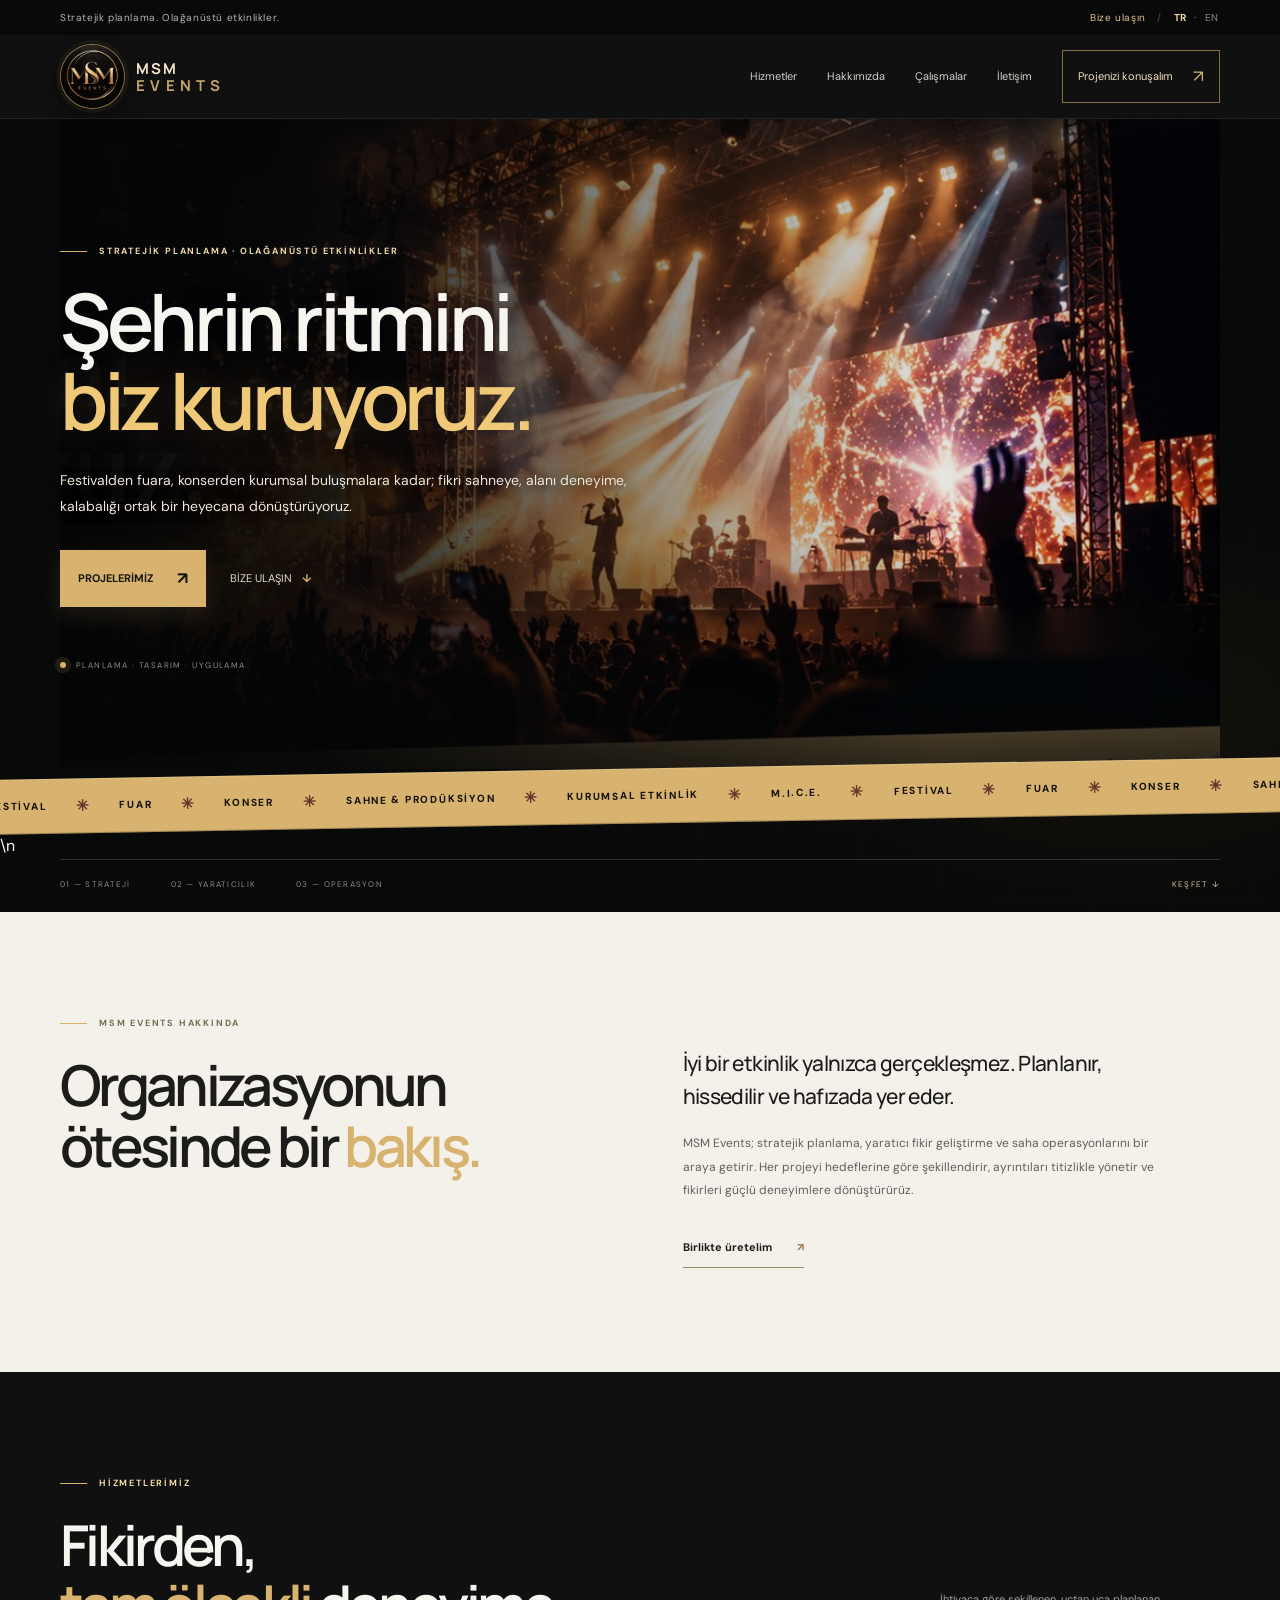
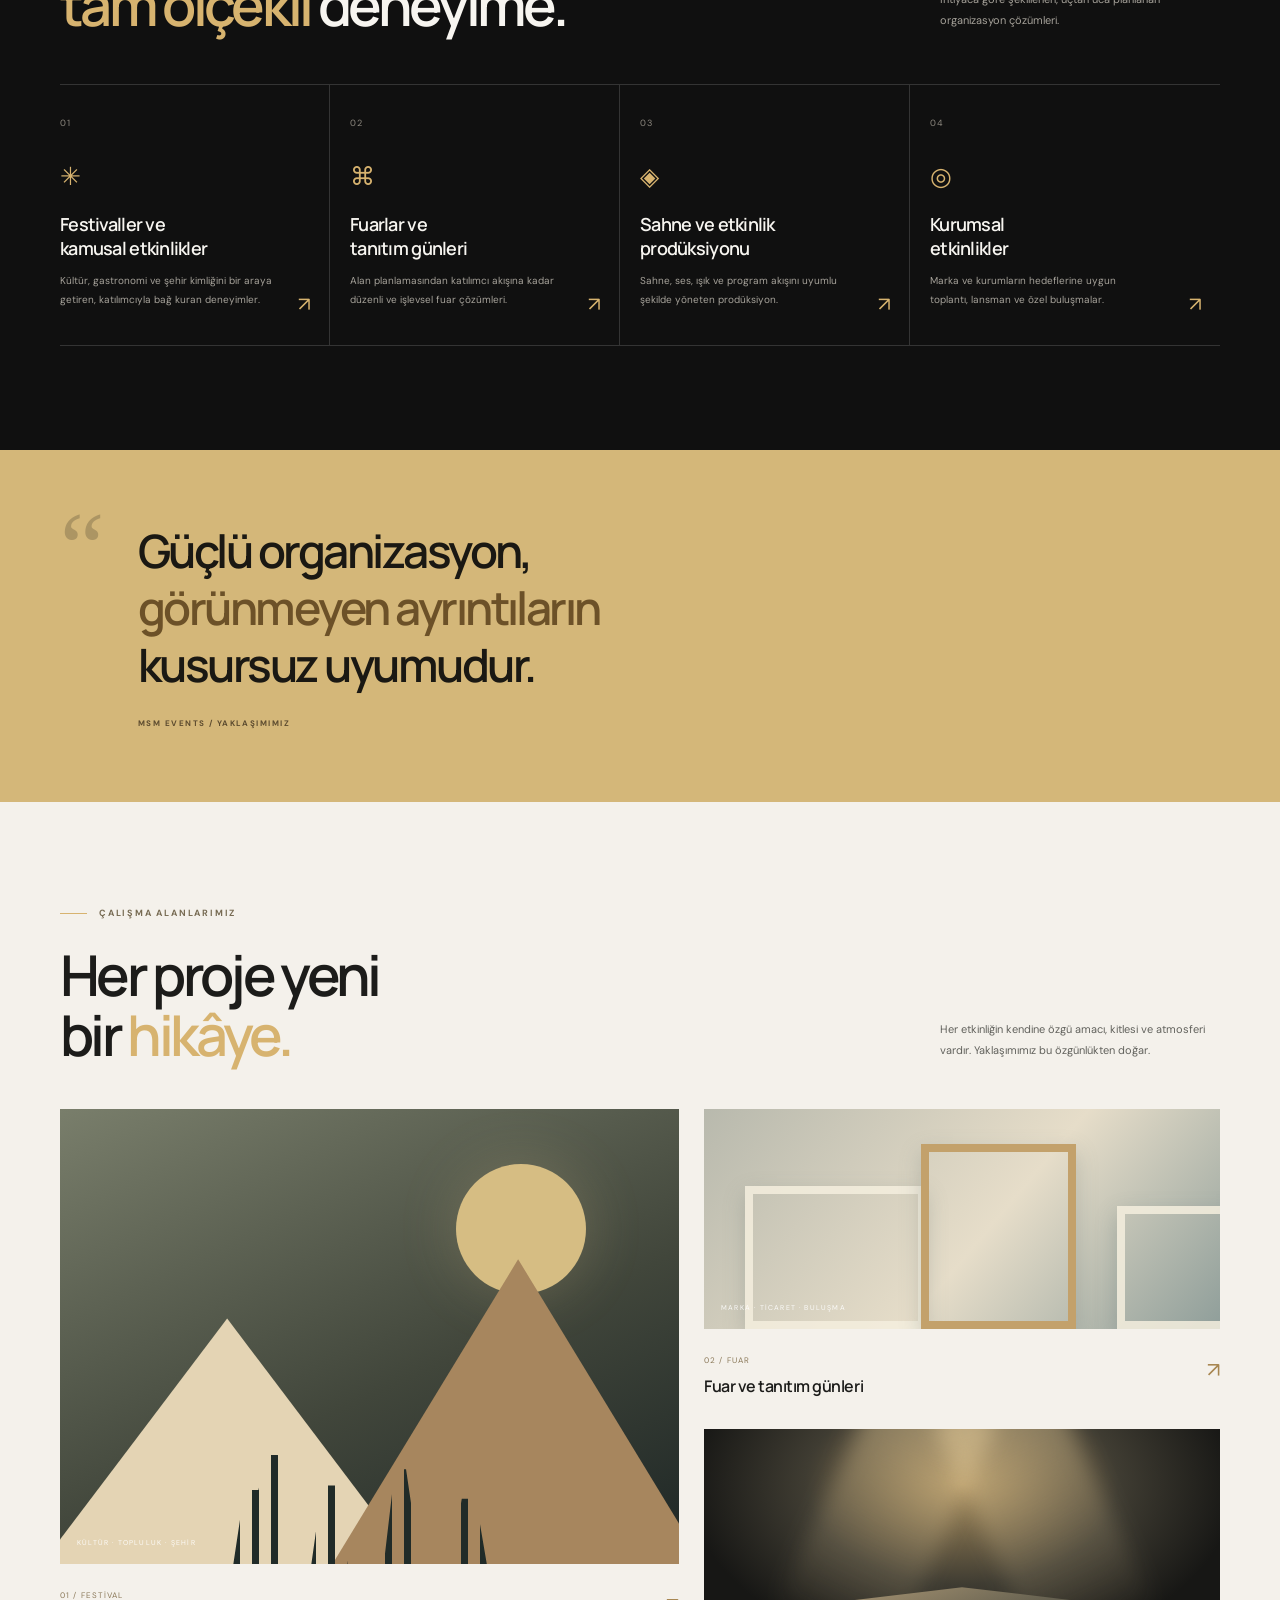
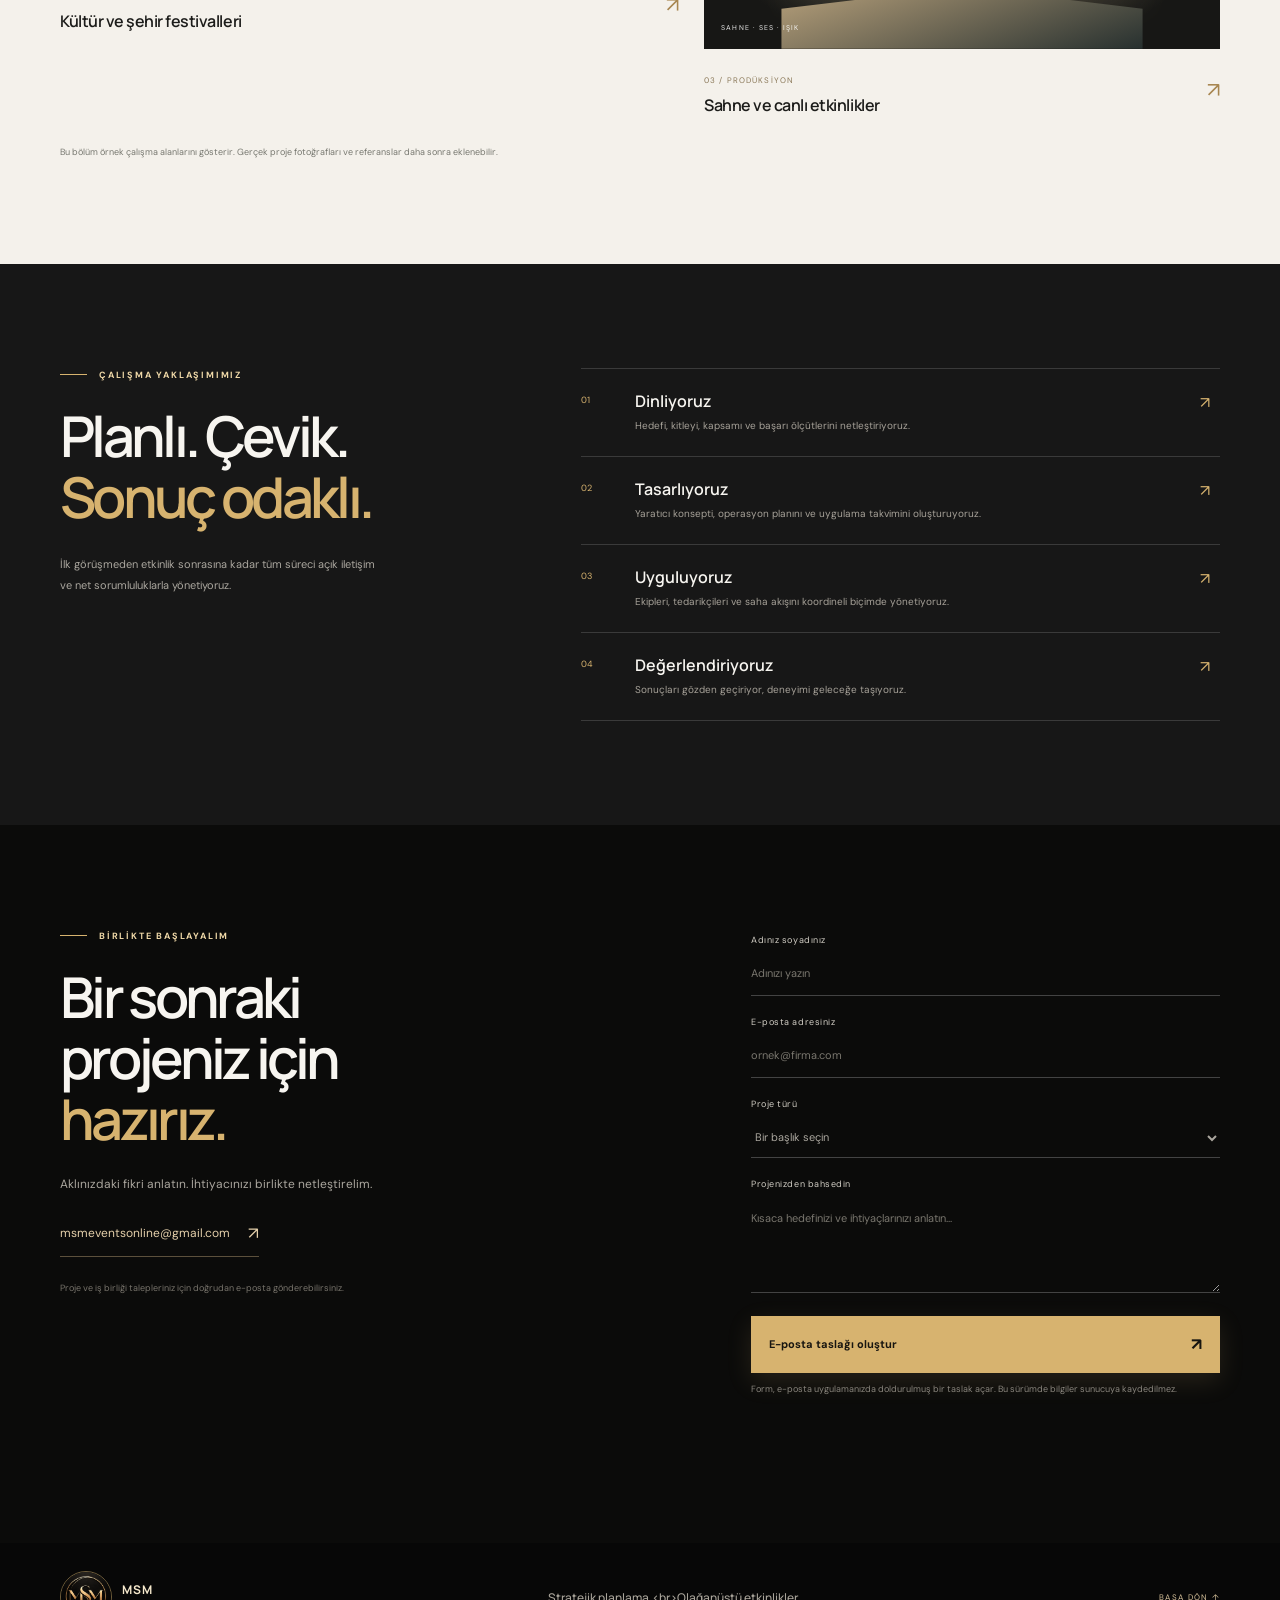
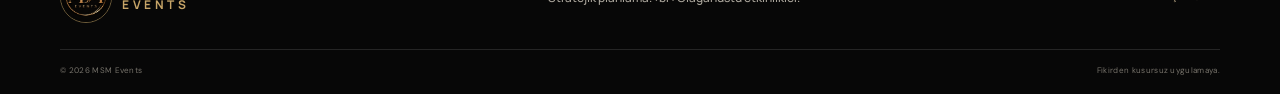
<file: index.html>
<!DOCTYPE html>
<html lang="tr">
<head>
  <meta charset="UTF-8">
  <meta name="viewport" content="width=device-width, initial-scale=1.0">
  <meta name="description" content="MSM Events - International event management, production, festivals, fairs and live experiences.">
  <meta name="theme-color" content="#101010">
  <title>MSM Events | Etkinlik Yönetimi & Prodüksiyon</title>
  <link rel="preconnect" href="https://fonts.googleapis.com">
  <link rel="preconnect" href="https://fonts.gstatic.com" crossorigin>
  <link href="https://fonts.googleapis.com/css2?family=DM+Sans:wght@400;500;600;700&family=Manrope:wght@400;500;600;700;800&display=swap" rel="stylesheet">
  <link rel="stylesheet" href="style.css">
  <script src="script.js" defer></script>
</head>
<body>
  <div class="announcement">
    <div class="container announcement-inner">
      <span data-i18n="topline">Stratejik planlama. Olağanüstü etkinlikler.</span>
      <div class="announcement-right"><a href="mailto:msmeventsonline@gmail.com" data-i18n="emailUs">Bize ulaşın</a><span class="top-separator">/</span>
        <div class="language-switch" role="group" aria-label="Language selector">
          <button type="button" class="lang-button active" data-lang="tr" aria-pressed="true">TR</button>
          <span>·</span>
          <button type="button" class="lang-button" data-lang="en" aria-pressed="false">EN</button>
        </div>
      </div>
    </div>
  </div>
  <header class="header">
    <div class="container nav-wrap">
      <a href="#home" class="brand" aria-label="MSM Events home"><span class="brand-seal"><img src="assets/msm-events-logo.png" alt="MSM Events"></span><span class="brand-wordmark">MSM <b>EVENTS</b></span></a>
      <button class="menu-toggle" type="button" aria-label="Menüyü aç" aria-expanded="false" aria-controls="main-nav"><span></span><span></span><span></span></button>
      <nav class="main-nav" id="main-nav" aria-label="Main navigation">
        <a href="#services" data-i18n="navServices">Hizmetler</a>
        <a href="#about" data-i18n="navAbout">Hakkımızda</a>
        <a href="#work" data-i18n="navWork">Çalışmalar</a>
        <a href="#contact" data-i18n="navContact">İletişim</a>
        <a class="nav-cta" href="#contact"><span data-i18n="navCta">Projenizi konuşalım</span><b>↗</b></a>
      </nav>
    </div>
  </header>

  <main>
    <section class="hero" id="home">
      <div class="hero-lines" aria-hidden="true"></div>
      <div class="container hero-layout">
        <div class="hero-copy">
          <p class="eyebrow"><span></span><span data-i18n="heroEyebrow">ETKİNLİK YÖNETİMİ · PRODÜKSİYON</span></p>
          <h1 data-i18n-html="heroTitle">Şehrin ritmini<br><em>biz kuruyoruz.</em></h1>
          <p class="hero-description" data-i18n="heroText">Festivalden fuara, konserden kurumsal buluşmalara kadar; fikri sahneye, alanı deneyime, kalabalığı ortak bir heyecana dönüştürüyoruz.</p>
          <div class="hero-actions">
            <a class="button button-gold" href="#work"><span data-i18n="heroButton">Çalışmalarımızı keşfedin</span><b>↗</b></a>
            <a class="simple-link" href="#services"><span data-i18n="heroSecondary">Hizmet alanlarımız</span><b>↓</b></a>
          </div>
          <div class="hero-footnote"><span class="status-dot"></span><span data-i18n="heroFootnote">PLANLAMA · TASARIM · UYGULAMA</span></div>
        </div>
        <div class="hero-visual" aria-label="Abstract event production artwork" role="img">
          <div class="visual-ring ring-a"></div><div class="visual-ring ring-b"></div>
          <div class="visual-disc"></div>
          <div class="visual-structure"><i class="beam beam-a"></i><i class="beam beam-b"></i><div class="structure-top"></div><div class="structure-front"></div></div>
          <div class="floating-label label-a"><small>01 / STRATEGY</small><strong data-i18n="visualOne">Vizyon</strong></div>
          <div class="floating-label label-b"><small>02 / DELIVERY</small><strong data-i18n="visualTwo">Etki yarat.</strong></div>
          <div class="visual-stamp">THOUGHTFULLY<br>PRODUCED <span>✳</span></div>
        </div>
      </div>
      <div class="event-ribbon" aria-label="Etkinlik hizmetleri"><div class="event-ribbon-track"><span>FESTİVAL</span><b>✳</b><span>FUAR</span><b>✳</b><span>KONSER</span><b>✳</b><span>SAHNE & PRODÜKSİYON</span><b>✳</b><span>KURUMSAL ETKİNLİK</span><b>✳</b><span>M.I.C.E.</span><b>✳</b><span>FESTİVAL</span><b>✳</b><span>FUAR</span><b>✳</b><span>KONSER</span><b>✳</b><span>SAHNE & PRODÜKSİYON</span></div></div>\n      <div class="container hero-bottom"><span data-i18n="heroPillar1">01 — STRATEJİ</span><span data-i18n="heroPillar2">02 — YARATICILIK</span><span data-i18n="heroPillar3">03 — OPERASYON</span><a href="#about"><span data-i18n="scroll">KEŞFET</span> ↓</a></div>
    </section>

    <section class="about section-light section-pad" id="about">
      <div class="container two-column">
        <div><p class="eyebrow eyebrow-dark"><span></span><span data-i18n="aboutEyebrow">MSM EVENTS HAKKINDA</span></p><h2 data-i18n-html="aboutTitle">Organizasyonun<br>ötesinde bir <em>bakış.</em></h2></div>
        <div class="about-copy"><p class="lead" data-i18n="aboutLead">İyi bir etkinlik yalnızca gerçekleşmez. Planlanır, hissedilir ve hafızada yer eder.</p><p data-i18n="aboutText">MSM Events; stratejik planlama, yaratıcı fikir geliştirme ve saha operasyonlarını bir araya getirir. Her projeyi hedeflerine göre şekillendirir, ayrıntıları titizlikle yönetir ve fikirleri güçlü deneyimlere dönüştürürüz.</p><a class="underlined-link" href="#contact"><span data-i18n="aboutLink">Birlikte üretelim</span><b>↗</b></a></div>
      </div>
    </section>

    <section class="services section-pad" id="services">
      <div class="container">
        <div class="section-heading"><div><p class="eyebrow"><span></span><span data-i18n="servicesEyebrow">HİZMETLERİMİZ</span></p><h2 data-i18n-html="servicesTitle">Fikirden,<br><em>tam ölçekli</em> deneyime.</h2></div><p class="section-aside" data-i18n="servicesIntro">İhtiyaca göre şekillenen, uçtan uca planlanan organizasyon çözümleri.</p></div>
        <div class="service-grid">
          <article class="service-card"><span class="service-index">01</span><div class="service-icon">✳</div><h3 data-i18n-html="service1Title">Festivaller ve<br>kamusal etkinlikler</h3><p data-i18n="service1Text">Kültür, gastronomi ve şehir kimliğini bir araya getiren, katılımcıyla bağ kuran deneyimler.</p><a href="#contact" data-i18n-aria="serviceMore" aria-label="Detaylı bilgi">↗</a></article>
          <article class="service-card"><span class="service-index">02</span><div class="service-icon">⌘</div><h3 data-i18n-html="service2Title">Fuarlar ve<br>tanıtım günleri</h3><p data-i18n="service2Text">Alan planlamasından katılımcı akışına kadar düzenli ve işlevsel fuar çözümleri.</p><a href="#contact" data-i18n-aria="serviceMore" aria-label="Detaylı bilgi">↗</a></article>
          <article class="service-card"><span class="service-index">03</span><div class="service-icon">◈</div><h3 data-i18n-html="service3Title">Sahne ve etkinlik<br>prodüksiyonu</h3><p data-i18n="service3Text">Sahne, ses, ışık ve program akışını uyumlu şekilde yöneten prodüksiyon.</p><a href="#contact" data-i18n-aria="serviceMore" aria-label="Detaylı bilgi">↗</a></article>
          <article class="service-card"><span class="service-index">04</span><div class="service-icon">◎</div><h3 data-i18n-html="service4Title">Kurumsal<br>etkinlikler</h3><p data-i18n="service4Text">Marka ve kurumların hedeflerine uygun toplantı, lansman ve özel buluşmalar.</p><a href="#contact" data-i18n-aria="serviceMore" aria-label="Detaylı bilgi">↗</a></article>
        </div>
      </div>
    </section>

    <section class="manifesto"><div class="container manifesto-inner"><span class="quote-mark">“</span><p data-i18n-html="manifestoText">Güçlü organizasyon,<br><em>görünmeyen ayrıntıların</em><br>kusursuz uyumudur.</p><span class="manifesto-caption" data-i18n="manifestoCaption">MSM EVENTS / YAKLAŞIMIMIZ</span></div></section>

    <section class="work section-light section-pad" id="work">
      <div class="container">
        <div class="section-heading"><div><p class="eyebrow eyebrow-dark"><span></span><span data-i18n="workEyebrow">ÇALIŞMA ALANLARIMIZ</span></p><h2 data-i18n-html="workTitle">Her proje yeni<br>bir <em>hikâye.</em></h2></div><p class="section-aside" data-i18n="workIntro">Her etkinliğin kendine özgü amacı, kitlesi ve atmosferi vardır. Yaklaşımımız bu özgünlükten doğar.</p></div>
        <div class="work-grid">
          <a class="work-card work-featured" href="#contact"><div class="work-image image-festival"><div class="sun"></div><div class="tent tent-one"></div><div class="tent tent-two"></div><div class="crowd"></div><span data-i18n="workTag1">KÜLTÜR · TOPLULUK · ŞEHİR</span></div><div class="work-caption"><div><small data-i18n="workType1">01 / FESTİVAL</small><h3 data-i18n="workTitle1">Kültür ve şehir festivalleri</h3></div><b>↗</b></div></a>
          <a class="work-card" href="#contact"><div class="work-image image-expo"><div class="expo expo-one"></div><div class="expo expo-two"></div><div class="expo expo-three"></div><span data-i18n="workTag2">MARKA · TİCARET · BULUŞMA</span></div><div class="work-caption"><div><small data-i18n="workType2">02 / FUAR</small><h3 data-i18n="workTitle2">Fuar ve tanıtım günleri</h3></div><b>↗</b></div></a>
          <a class="work-card" href="#contact"><div class="work-image image-stage"><div class="stage-beam stage-beam-one"></div><div class="stage-beam stage-beam-two"></div><div class="stage-platform"></div><span data-i18n="workTag3">SAHNE · SES · IŞIK</span></div><div class="work-caption"><div><small data-i18n="workType3">03 / PRODÜKSİYON</small><h3 data-i18n="workTitle3">Sahne ve canlı etkinlikler</h3></div><b>↗</b></div></a>
        </div>
        <p class="work-note" data-i18n="workNote">Bu bölüm örnek çalışma alanlarını gösterir. Gerçek proje fotoğrafları ve referanslar daha sonra eklenebilir.</p>
      </div>
    </section>

    <section class="approach section-pad"><div class="container approach-grid"><div><p class="eyebrow"><span></span><span data-i18n="approachEyebrow">ÇALIŞMA YAKLAŞIMIMIZ</span></p><h2 data-i18n-html="approachTitle">Planlı. Çevik.<br><em>Sonuç odaklı.</em></h2><p class="approach-intro" data-i18n="approachIntro">İlk görüşmeden etkinlik sonrasına kadar tüm süreci açık iletişim ve net sorumluluklarla yönetiyoruz.</p></div><div class="steps"><article><span>01</span><div><h3 data-i18n="step1Title">Dinliyoruz</h3><p data-i18n="step1Text">Hedefi, kitleyi, kapsamı ve başarı ölçütlerini netleştiriyoruz.</p></div><b>↗</b></article><article><span>02</span><div><h3 data-i18n="step2Title">Tasarlıyoruz</h3><p data-i18n="step2Text">Yaratıcı konsepti, operasyon planını ve uygulama takvimini oluşturuyoruz.</p></div><b>↗</b></article><article><span>03</span><div><h3 data-i18n="step3Title">Uyguluyoruz</h3><p data-i18n="step3Text">Ekipleri, tedarikçileri ve saha akışını koordineli biçimde yönetiyoruz.</p></div><b>↗</b></article><article><span>04</span><div><h3 data-i18n="step4Title">Değerlendiriyoruz</h3><p data-i18n="step4Text">Sonuçları gözden geçiriyor, deneyimi geleceğe taşıyoruz.</p></div><b>↗</b></article></div></div></section>

    <section class="contact section-pad" id="contact"><div class="container contact-grid"><div><p class="eyebrow"><span></span><span data-i18n="contactEyebrow">BİRLİKTE BAŞLAYALIM</span></p><h2 data-i18n-html="contactTitle">Bir sonraki<br>projeniz için<br><em>hazırız.</em></h2><p class="contact-intro" data-i18n="contactIntro">Aklınızdaki fikri anlatın. İhtiyacınızı birlikte netleştirelim.</p><a class="contact-email" href="mailto:msmeventsonline@gmail.com">msmeventsonline@gmail.com <b>↗</b></a><p class="contact-placeholder" data-i18n="contactPlaceholder">Yayın öncesinde bu e-posta adresini ve sosyal medya bağlantılarını doğrulamayı unutmayın.</p></div>
      <form class="contact-form" id="contact-form"><div class="field"><label for="name" data-i18n="formName">Adınız soyadınız</label><input id="name" name="name" autocomplete="name" required placeholder="Adınızı yazın" data-i18n-placeholder="formNamePlaceholder"></div><div class="field"><label for="email" data-i18n="formEmail">E-posta adresiniz</label><input id="email" name="email" type="email" autocomplete="email" required placeholder="ornek@firma.com" data-i18n-placeholder="formEmailPlaceholder"></div><div class="field"><label for="subject" data-i18n="formSubject">Proje türü</label><select id="subject" name="subject" required><option value="" selected disabled data-i18n="formChoose">Bir başlık seçin</option><option value="festival" data-i18n="optionFestival">Festival / Halk etkinliği</option><option value="fair" data-i18n="optionFair">Fuar / Tanıtım günleri</option><option value="production" data-i18n="optionProduction">Sahne / Prodüksiyon</option><option value="corporate" data-i18n="optionCorporate">Kurumsal etkinlik</option><option value="other" data-i18n="optionOther">Diğer</option></select></div><div class="field"><label for="message" data-i18n="formMessage">Projenizden bahsedin</label><textarea id="message" name="message" rows="4" required placeholder="Kısaca hedefinizi ve ihtiyaçlarınızı anlatın..." data-i18n-placeholder="formMessagePlaceholder"></textarea></div><button class="button button-gold submit-button" type="submit"><span data-i18n="formSubmit">E-posta taslağı oluştur</span><b>↗</b></button><p class="form-note" data-i18n="formNote">Form, e-posta uygulamanızda doldurulmuş bir taslak açar. Bu sürümde bilgiler sunucuya kaydedilmez.</p><p class="form-status" id="form-status" role="status" aria-live="polite"></p></form>
    </div></section>
  </main>
  <footer class="footer"><div class="container footer-main"><a class="footer-logo" href="#home" aria-label="MSM Events"><span class="footer-seal"><img src="assets/msm-events-logo.png" alt="MSM Events"></span><span>MSM <b>EVENTS</b></span></a><p data-i18n="footerClaim">Stratejik planlama.<br>Olağanüstü etkinlikler.</p><a class="back-top" href="#home"><span data-i18n="backTop">BAŞA DÖN</span> ↑</a></div><div class="container footer-bottom"><span>© <span id="year"></span> MSM Events</span><span data-i18n="footerLine">Fikirden kusursuz uygulamaya.</span></div></footer>
</body>
</html>
</file>
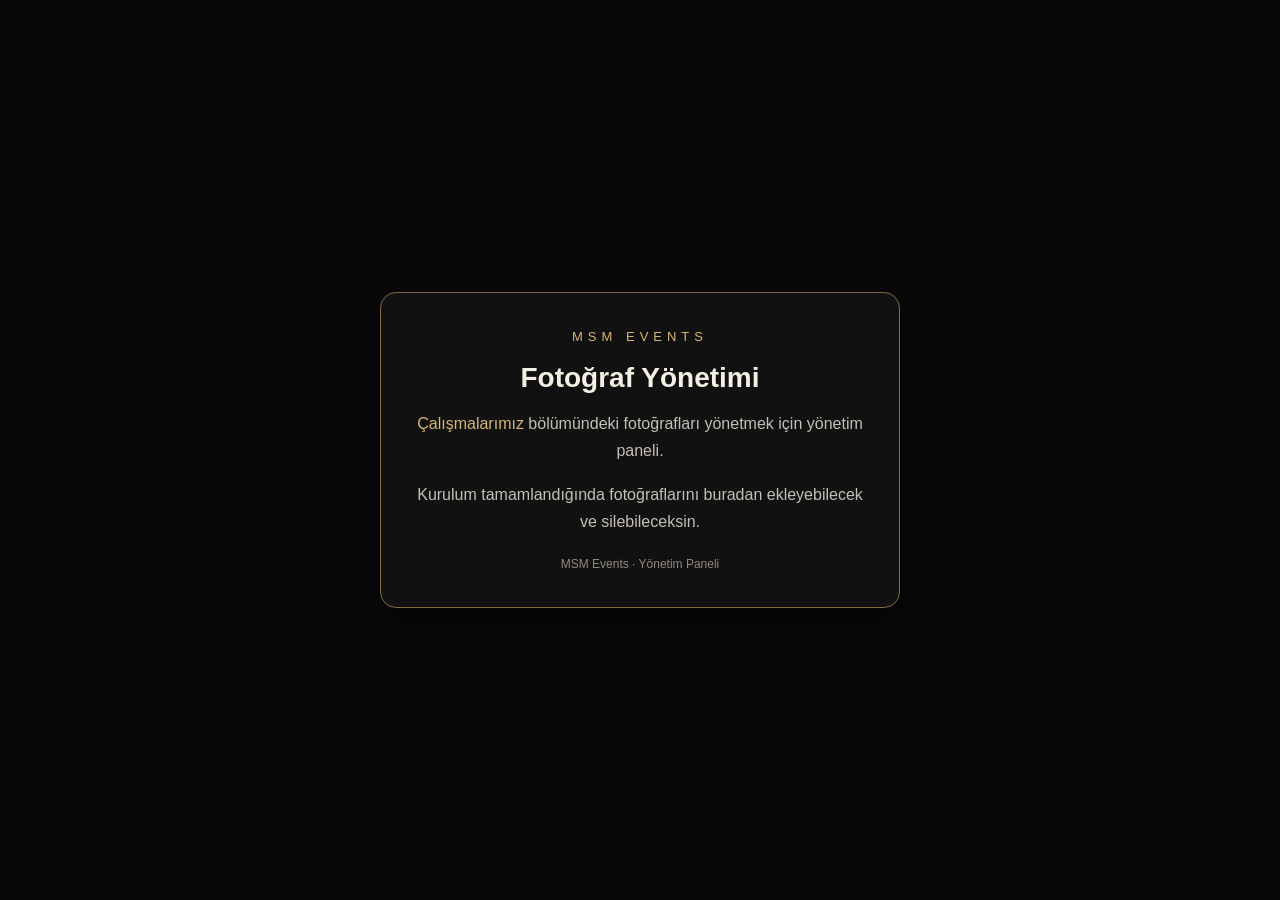
<file: admin/index.html>
<!doctype html>
<html lang="tr">
<head>
  <meta charset="utf-8">
  <meta name="viewport" content="width=device-width, initial-scale=1">
  <meta name="robots" content="noindex, nofollow">
  <title>MSM Events | Fotoğraf Yönetimi</title>
  <style>
    * { box-sizing: border-box; }
    body {
      margin: 0;
      min-height: 100vh;
      display: grid;
      place-items: center;
      padding: 24px;
      background: #080808;
      color: #f5f0e5;
      font-family: Arial, sans-serif;
    }
    .panel {
      width: 100%;
      max-width: 520px;
      padding: 36px;
      border: 1px solid #806b3c;
      border-radius: 16px;
      background: #111;
      text-align: center;
      box-shadow: 0 15px 50px #0008;
    }
    .brand {
      color: #d6b76b;
      font-size: 13px;
      letter-spacing: 5px;
      margin-bottom: 18px;
    }
    h1 { margin: 0 0 12px; font-size: 28px; }
    p { color: #c5c0b5; line-height: 1.7; }
    .gold { color: #d6b76b; }
    a {
      display: inline-block;
      margin-top: 18px;
      padding: 14px 22px;
      border-radius: 6px;
      background: #d6b76b;
      color: #111;
      text-decoration: none;
      font-weight: bold;
    }
    .note { margin-top: 22px; font-size: 12px; color: #918a7d; }
  </style>
</head>
<body>
  <main class="panel">
    <div class="brand">MSM EVENTS</div>
    <h1>Fotoğraf Yönetimi</h1>
    <p>
      <span class="gold">Çalışmalarımız</span> bölümündeki
      fotoğrafları yönetmek için yönetim paneli.
    </p>
    <p>Kurulum tamamlandığında fotoğraflarını buradan ekleyebilecek ve silebileceksin.</p>
    <div class="note">MSM Events · Yönetim Paneli</div>
  </main>
</body>
</html>
</file>
<file: style.css>
:root{--black:#101010;--black-2:#171717;--black-3:#202020;--gold:#d7b36f;--gold-light:#f0d9a8;--cream:#f4f1eb;--paper:#e9e4da;--ink:#1c1c1a;--muted:#a5a5a0;--line:rgba(255,255,255,.15);--font:"DM Sans",sans-serif;--display:"Manrope",sans-serif}
*{box-sizing:border-box}html{scroll-behavior:smooth;scroll-padding-top:92px}body{margin:0;background:var(--black);color:#f7f5f0;font-family:var(--font);line-height:1.6;-webkit-font-smoothing:antialiased}a{color:inherit;text-decoration:none}button,input,select,textarea{font:inherit}.container{width:min(1160px,calc(100% - 48px));margin-inline:auto}
.announcement{background:#090909;color:#b7b5af;font-size:10px;letter-spacing:.06em}.announcement-inner{height:35px;display:flex;justify-content:space-between;align-items:center}.announcement-right{display:flex;align-items:center;gap:11px}.announcement-right>a{color:#e1c58e}.top-separator{color:#54514a}.language-switch{display:flex;align-items:center;gap:6px}.lang-button{padding:2px;border:0;background:none;color:#8e8b83;font-size:10px;cursor:pointer}.lang-button.active{color:var(--gold-light);font-weight:700}
.header{position:sticky;top:0;z-index:20;background:rgba(16,16,16,.94);backdrop-filter:blur(16px);border-bottom:1px solid rgba(255,255,255,.08)}.nav-wrap{height:83px;display:flex;align-items:center;justify-content:space-between}.brand{display:flex;align-items:center;width:112px;height:67px;overflow:hidden}.brand img{display:block;width:100%;height:100%;object-fit:contain;mix-blend-mode:screen}.main-nav{display:flex;align-items:center;gap:30px;color:#d2d0ca;font-size:11px}.main-nav>a:not(.nav-cta):hover{color:var(--gold-light)}.nav-cta{border:1px solid rgba(215,179,111,.58);padding:12px 15px;color:#f0dfbd;display:flex;gap:20px;align-items:center}.nav-cta b{font-size:17px;color:var(--gold);font-weight:400}.menu-toggle{display:none;background:none;border:0;padding:8px}.menu-toggle span{display:block;width:24px;height:2px;background:#f5f0e6;margin:5px}
.hero{position:relative;overflow:hidden;background:radial-gradient(ellipse at 75% 45%,#30291e 0%,#1b1a18 32%,#101010 70%)}.hero-lines{position:absolute;inset:0;opacity:.11;background-image:linear-gradient(rgba(215,179,111,.18) 1px,transparent 1px),linear-gradient(90deg,rgba(215,179,111,.18) 1px,transparent 1px);background-size:78px 78px;mask-image:linear-gradient(90deg,transparent,#000 45%,#000)}.hero-layout{position:relative;display:grid;grid-template-columns:1.05fr .95fr;gap:34px;align-items:center;min-height:600px;padding-top:50px;padding-bottom:45px}.eyebrow{display:flex;align-items:center;gap:12px;font-size:9px;font-weight:700;letter-spacing:.2em;color:var(--gold-light);margin:0 0 24px}.eyebrow>span:first-child{display:block;width:27px;height:1px;background:var(--gold)}.eyebrow-dark{color:#776b53}.hero h1,.section-heading h2,.about h2,.approach h2,.contact h2{font:600 clamp(43px,5.1vw,70px)/1.08 var(--display);letter-spacing:-.065em;margin:0}.hero h1 em,.section-heading h2 em,.about h2 em,.approach h2 em,.contact h2 em,.manifesto em{font-style:normal;color:var(--gold)}.hero-description{font-size:14px;line-height:1.9;color:#b9b6af;max-width:490px;margin:27px 0 30px}.hero-actions{display:flex;align-items:center;gap:25px;flex-wrap:wrap}.button{display:inline-flex;align-items:center;justify-content:space-between;gap:24px;padding:15px 18px;font-size:11px;font-weight:700;border:0;cursor:pointer;transition:transform .2s,background .2s}.button:hover{transform:translateY(-2px)}.button-gold{background:var(--gold);color:#171510}.button-gold b{font-size:17px}.simple-link{font-size:11px;color:#e0ddd5}.simple-link b{color:var(--gold);margin-left:10px}.hero-footnote{display:flex;align-items:center;gap:10px;font-size:8px;letter-spacing:.18em;color:#918d84;margin-top:52px}.status-dot{width:6px;height:6px;background:var(--gold);border-radius:50%;box-shadow:0 0 0 5px rgba(215,179,111,.12)}
.hero-visual{height:420px;position:relative;isolation:isolate}.visual-ring{position:absolute;left:50%;top:50%;border:1px solid rgba(215,179,111,.31);border-radius:50%;transform:translate(-50%,-50%) rotate(-25deg)}.ring-a{width:370px;height:280px}.ring-b{width:290px;height:410px;transform:translate(-50%,-50%) rotate(42deg);border-color:rgba(255,255,255,.14)}.visual-disc{position:absolute;width:200px;height:200px;border-radius:50%;background:linear-gradient(140deg,#f0d8a2,#8c6939);top:43px;left:calc(50% - 80px);box-shadow:0 0 65px rgba(215,179,111,.13)}.visual-structure{position:absolute;width:290px;height:180px;bottom:45px;left:calc(50% - 145px)}.structure-top{position:absolute;bottom:42px;left:0;width:290px;height:100px;background:linear-gradient(130deg,#f0d6a0,#a17c45);clip-path:polygon(50% 0,100% 35%,50% 100%,0 35%)}.structure-front{position:absolute;bottom:0;left:0;width:290px;height:70px;background:linear-gradient(120deg,#373027,#141311);clip-path:polygon(0 0,50% 46%,100% 0,100% 54%,50% 100%,0 54%);border-bottom:1px solid #b99b64}.beam{position:absolute;z-index:2;bottom:90px;width:2px;height:165px;transform-origin:bottom;opacity:.4}.beam-a{left:80px;background:#fff0c8;transform:rotate(24deg);box-shadow:0 0 35px 12px rgba(255,220,151,.18)}.beam-b{right:80px;background:#fff4dc;transform:rotate(-24deg);box-shadow:0 0 35px 12px rgba(255,220,151,.13)}.floating-label{position:absolute;background:rgba(10,10,10,.82);border:1px solid rgba(255,255,255,.16);padding:12px 15px;backdrop-filter:blur(12px);display:flex;flex-direction:column;gap:4px}.floating-label small{font-size:7px;letter-spacing:.15em;color:#c7b48f}.floating-label strong{font:600 14px var(--display)}.label-a{top:45px;right:0}.label-b{bottom:58px;left:0}.visual-stamp{position:absolute;right:0;bottom:0;font:700 9px/1.5 var(--display);letter-spacing:.14em;color:#e2d7c0}.visual-stamp span{font-size:24px;color:var(--gold);margin-left:7px}.hero-bottom{position:relative;border-top:1px solid var(--line);display:flex;gap:40px;padding:18px 0 22px;color:#8f8b82;font-size:8px;letter-spacing:.16em}.hero-bottom>a{margin-left:auto;color:#d6c69f}.section-pad{padding:104px 0}.section-light{background:var(--cream);color:var(--ink)}.two-column{display:grid;grid-template-columns:1fr 1fr;gap:85px}.about h2,.section-heading h2,.approach h2,.contact h2{font-size:clamp(40px,4.4vw,57px)}.about-copy{padding-top:31px;max-width:500px}.lead{font:500 21px/1.55 var(--display);letter-spacing:-.03em;margin:0 0 20px}.about-copy>p:not(.lead){font-size:12px;line-height:1.95;color:#5e605d}.underlined-link{display:inline-flex;gap:25px;padding:11px 0;border-bottom:1px solid #9b8a6c;font-size:11px;font-weight:700;margin-top:13px}.underlined-link b{color:#9a7947}
.section-heading{display:flex;justify-content:space-between;align-items:flex-end;gap:35px;margin-bottom:48px}.section-aside{max-width:280px;color:#a5a199;font-size:11px;line-height:1.9;margin:0 0 5px}.service-grid{display:grid;grid-template-columns:repeat(4,1fr);border-top:1px solid var(--line);border-bottom:1px solid var(--line)}.service-card{position:relative;padding:23px 20px 28px 0;min-height:260px;border-right:1px solid var(--line);margin-right:20px}.service-card:last-child{border-right:0;margin-right:0}.service-index{font-size:9px;letter-spacing:.15em;color:#8d887f}.service-icon{font-size:25px;color:var(--gold);margin:23px 0 15px}.service-card h3{font:600 18px/1.35 var(--display);letter-spacing:-.04em;margin:0 0 12px}.service-card p{font-size:10px;line-height:1.85;color:#a6a29a;margin:0;max-width:220px}.service-card>a{position:absolute;right:18px;bottom:25px;color:var(--gold);font-size:20px;transition:transform .2s}.service-card>a:hover{transform:translate(3px,-3px)}
.manifesto{background:#d4b779;color:#1a1813;padding:72px 0}.manifesto-inner{position:relative;padding-left:78px}.quote-mark{position:absolute;left:0;top:-24px;font:100px/1 Georgia,serif;color:rgba(16,16,16,.2)}.manifesto p{font:600 clamp(28px,4vw,46px)/1.24 var(--display);letter-spacing:-.055em;margin:0}.manifesto em{color:#6c5128}.manifesto-caption{display:block;margin-top:24px;font-size:8px;font-weight:700;letter-spacing:.18em;color:#5c4b2f}
.work .section-heading{margin-bottom:43px}.work .section-aside{color:#62625d}.work-grid{display:grid;grid-template-columns:1.2fr 1fr;gap:32px 25px}.work-featured{grid-row:span 2}.work-image{height:220px;position:relative;overflow:hidden;background:#d7c9ad}.work-featured .work-image{height:455px}.work-image>span{position:absolute;bottom:16px;left:17px;font-size:7px;letter-spacing:.17em;color:rgba(255,255,255,.9);z-index:3}.image-festival{background:linear-gradient(155deg,#797e6b,#41463b 58%,#1d2625)}.sun{position:absolute;right:15%;top:12%;width:130px;height:130px;background:#d6bd83;border-radius:50%;box-shadow:0 0 60px rgba(238,211,150,.2)}.tent{position:absolute;bottom:0;width:60%;height:54%;clip-path:polygon(50% 0,100% 100%,0 100%)}.tent-one{left:-3%;background:#e4d4b4}.tent-two{right:-4%;height:67%;background:#a7865e}.crowd{position:absolute;bottom:0;left:28%;width:45%;height:24%;background:repeating-linear-gradient(90deg,#202b28 0 7px,transparent 7px 19px);clip-path:polygon(0 100%,4% 32%,9% 32%,12% 0,16% 0,20% 100%,28% 100%,32% 28%,37% 28%,41% 100%,54% 100%,58% 13%,62% 13%,67% 100%,78% 100%,82% 40%,87% 40%,91% 100%,100% 100%)}.image-expo{background:linear-gradient(130deg,#b8b9ad,#e6ddc9 55%,#8f9e9a)}.expo{position:absolute;bottom:0;border:8px solid rgba(245,239,223,.85);box-shadow:0 8px 20px #5b6b6b44}.expo-one{left:8%;width:35%;height:65%}.expo-two{left:42%;width:30%;height:84%;border-color:#c3a16b}.expo-three{right:-5%;width:25%;height:56%}.image-stage{background:radial-gradient(ellipse at 50% 25%,#a58b5c,#3f3c32 43%,#171715 75%)}.stage-beam{position:absolute;top:-20%;height:120%;width:24%;background:linear-gradient(180deg,rgba(246,220,167,.4),transparent);filter:blur(10px)}.stage-beam-one{left:23%;transform:rotate(25deg)}.stage-beam-two{right:22%;transform:rotate(-25deg)}.stage-platform{position:absolute;bottom:0;left:15%;width:70%;height:28%;background:linear-gradient(160deg,#b9a27c,#27302f);clip-path:polygon(0 35%,50% 0,100% 35%,100% 100%,0 100%)}.work-caption{display:flex;justify-content:space-between;align-items:center;padding:16px 0 0}.work-caption small{font-size:8px;letter-spacing:.14em;color:#8b7959}.work-caption h3{font:600 16px var(--display);margin:4px 0 0;letter-spacing:-.03em}.work-caption>b{font-size:21px;color:#a78650;font-weight:400;transition:transform .2s}.work-card:hover .work-caption>b{transform:translate(3px,-3px)}.work-note{font-size:9px;color:#777870;margin:29px 0 0}
.approach{background:var(--black-2)}.approach-grid{display:grid;grid-template-columns:.8fr 1.2fr;gap:95px}.approach-intro{max-width:315px;font-size:11px;line-height:1.9;color:#aaa69e;margin-top:26px}.steps{border-top:1px solid var(--line)}.steps article{display:grid;grid-template-columns:36px 1fr 20px;gap:18px;align-items:start;padding:21px 0;border-bottom:1px solid var(--line)}.steps article>span{font-size:9px;color:var(--gold);padding-top:3px}.steps h3{font:600 16px var(--display);margin:0 0 5px}.steps p{font-size:10px;color:#a6a198;line-height:1.8;margin:0;max-width:420px}.steps article>b{color:var(--gold);font-weight:400}
.contact{background:#0b0b0a}.contact-grid{display:grid;grid-template-columns:1fr .8fr;gap:105px}.contact-intro{font-size:12px;color:#aaa69e;margin:25px 0}.contact-email{display:inline-flex;gap:18px;align-items:center;color:#e4cfaa;font-size:12px;border-bottom:1px solid #5c503c;padding-bottom:9px}.contact-email b{font-size:17px;font-weight:400}.contact-placeholder{font-size:9px;line-height:1.7;color:#77736b;max-width:300px;margin-top:24px}.contact-form{padding-top:4px}.field{display:flex;flex-direction:column;gap:8px;margin-bottom:19px}.field label{font-size:9px;letter-spacing:.06em;color:#d0ccc3}.field input,.field select,.field textarea{width:100%;background:transparent;border:0;border-bottom:1px solid rgba(255,255,255,.23);border-radius:0;padding:10px 0 12px;color:#fff;font-size:11px;outline:none;resize:vertical}.field input:focus,.field select:focus,.field textarea:focus{border-color:var(--gold)}.field input::placeholder,.field textarea::placeholder{color:#79766e}.field select{color:#aaa69e}.field select option{background:#171717;color:#fff}.submit-button{width:100%;margin-top:4px}.form-note{font-size:9px;line-height:1.7;color:#89857d}.form-status{font-size:11px;color:var(--gold);min-height:20px}
.footer{background:#070707;padding:28px 0 17px}.footer-main{display:flex;align-items:center;justify-content:space-between;padding-bottom:26px}.footer-logo{display:block;width:88px;height:58px;overflow:hidden}.footer-logo img{width:100%;height:100%;object-fit:contain;mix-blend-mode:screen}.footer-main>p{font:500 12px/1.6 var(--display);color:#a9a49a;margin:0}.back-top{font-size:8px;letter-spacing:.16em;color:#d6c19a}.footer-bottom{border-top:1px solid rgba(255,255,255,.12);padding-top:14px;display:flex;justify-content:space-between;color:#77736b;font-size:8px;letter-spacing:.04em}.reveal{opacity:0;transform:translateY(16px);transition:opacity .65s ease,transform .65s ease}.reveal.visible{opacity:1;transform:translateY(0)}
@media(max-width:900px){.main-nav{gap:17px}.hero-layout{grid-template-columns:1fr .8fr;gap:10px}.hero-visual{transform:scale(.85);transform-origin:center}.two-column{gap:45px}.approach-grid{gap:50px}.contact-grid{gap:55px}.service-card{margin-right:14px;padding-right:14px}.service-card>a{right:12px}}
@media(max-width:700px){.container{width:min(100% - 36px,560px)}.announcement-inner{height:32px;font-size:8px}.announcement-right{gap:7px}.nav-wrap{height:70px}.brand{width:91px;height:60px}.menu-toggle{display:block;cursor:pointer}.main-nav{display:none;position:absolute;top:70px;left:0;right:0;background:#101010;padding:20px 24px 25px;border-bottom:1px solid var(--line);flex-direction:column;align-items:stretch;gap:0}.main-nav.open{display:flex}.main-nav>a:not(.nav-cta){padding:13px 0;border-bottom:1px solid rgba(255,255,255,.08)}.nav-cta{margin-top:14px;justify-content:space-between}.hero-layout{display:flex;flex-direction:column;align-items:stretch;padding-top:59px;min-height:auto}.hero h1{font-size:clamp(43px,11vw,62px)}.hero-description{font-size:12px}.hero-footnote{margin-top:33px}.hero-visual{height:310px;transform:scale(.82);transform-origin:top center;margin:10px 0 -29px}.hero-bottom{gap:13px;flex-wrap:wrap;font-size:7px}.hero-bottom>span:nth-child(2),.hero-bottom>span:nth-child(3){display:none}.hero-bottom>a{margin-left:auto}.section-pad{padding:73px 0}.two-column,.approach-grid,.contact-grid{grid-template-columns:1fr;gap:27px}.about-copy{padding-top:0}.about h2,.section-heading h2,.approach h2,.contact h2{font-size:clamp(39px,10vw,53px)}.section-heading{align-items:flex-start;flex-direction:column;gap:18px;margin-bottom:34px}.section-aside{max-width:440px}.service-grid{grid-template-columns:1fr 1fr}.service-card{min-height:250px;margin:0;padding:19px 12px 25px 0;border-right:1px solid var(--line);border-bottom:1px solid var(--line)}.service-card:nth-child(2){padding-left:15px;border-right:0}.service-card:nth-child(3){border-bottom:0;padding-top:23px}.service-card:nth-child(4){padding-left:15px;padding-top:23px;border-right:0;border-bottom:0}.service-card h3{font-size:16px}.service-card p{font-size:9px}.service-card>a{right:11px;bottom:17px}.manifesto{padding:58px 0}.manifesto-inner{padding-left:43px}.quote-mark{font-size:65px;top:-7px}.manifesto p{font-size:clamp(26px,7vw,38px)}.work-grid{grid-template-columns:1fr;gap:26px}.work-featured{grid-row:auto}.work-featured .work-image{height:300px}.work-image{height:225px}.work .section-heading{margin-bottom:29px}.approach-grid{gap:33px}.contact-grid{gap:37px}.contact-form{padding-top:0}.footer-main{align-items:flex-start;gap:18px;flex-wrap:wrap}.footer-main>p{font-size:10px}.footer-logo{width:73px;height:52px}.back-top{margin-left:auto}.footer-bottom{gap:10px;flex-wrap:wrap}.footer-bottom span:last-child{display:none}}
@media(prefers-reduced-motion:reduce){html{scroll-behavior:auto}*,*::before,*::after{animation-duration:.01ms!important;transition-duration:.01ms!important}.reveal{opacity:1;transform:none}}


/* MSM Events refresh: stronger event energy, clearer logo lockup, livelier hero */
.brand{width:auto;height:74px;gap:11px;overflow:visible;flex-shrink:0}
.brand-seal{display:flex;align-items:center;justify-content:center;width:65px;height:65px;border-radius:50%;overflow:hidden;border:1px solid rgba(222,184,112,.62);box-shadow:0 0 0 4px rgba(215,179,111,.06),0 5px 24px rgba(0,0,0,.32);background:#0b0b0a;flex-shrink:0}
.brand-seal img{width:100%;height:100%;object-fit:cover;mix-blend-mode:normal}
.brand-wordmark{display:flex;flex-direction:column;gap:2px;color:#f5e8cc;font:700 15px/1 var(--display);letter-spacing:.12em}
.brand-wordmark b{font:600 8px/1.2 var(--body);letter-spacing:.35em;color:#c7a568}
.hero{background:radial-gradient(ellipse at 74% 44%,#36231f 0%,#211a18 27%,#131313 58%,#0d0d0d 100%)}
.hero:after{content:"";position:absolute;inset:0;pointer-events:none;opacity:.28;background:radial-gradient(ellipse at 75% 13%,rgba(255,91,70,.23),transparent 24%),radial-gradient(ellipse at 88% 75%,rgba(232,178,73,.2),transparent 27%),radial-gradient(ellipse at 53% 75%,rgba(119,74,180,.16),transparent 25%)}
.hero-layout{z-index:1;min-height:620px}
.hero h1{max-width:650px}
.hero h1 em{color:#f0c978;text-shadow:0 0 35px rgba(240,201,120,.12)}
.hero-description{max-width:475px;color:#d0c8bc}
.hero-visual{height:450px;z-index:1}
.visual-disc{width:235px;height:235px;top:34px;left:calc(50% - 100px);background:radial-gradient(circle at 35% 28%,#ffe9b4 0%,#df9c55 35%,#a84e43 70%,#452b34 100%);box-shadow:0 0 50px rgba(238,151,80,.22),0 0 110px rgba(222,88,69,.12)}
.ring-a{width:410px;height:315px;border-color:rgba(239,184,102,.45)}
.ring-b{width:330px;height:440px;border-color:rgba(232,124,105,.35)}
.visual-structure{bottom:44px;filter:drop-shadow(0 15px 28px rgba(0,0,0,.5))}
.structure-top{background:linear-gradient(130deg,#f3cf83,#b77b43 48%,#733c3c)}
.structure-front{background:linear-gradient(120deg,#3d2929,#151313);border-bottom:2px solid #e2b66e}
.beam{opacity:.68;height:220px;box-shadow:0 0 40px 13px rgba(255,220,151,.18)}
.beam-a{background:#ffe2a0;transform:rotate(29deg)}
.beam-b{background:#ffb1a1;transform:rotate(-29deg);box-shadow:0 0 40px 13px rgba(255,130,115,.18)}
.floating-label{border-color:rgba(231,191,119,.45);box-shadow:0 12px 35px rgba(0,0,0,.22)}
.label-a{top:35px;right:-2px}
.label-b{bottom:49px;left:-2px}
.event-ribbon{position:relative;z-index:2;overflow:hidden;background:#d7b36f;color:#17130e;border-top:1px solid rgba(255,255,255,.15);border-bottom:1px solid rgba(0,0,0,.25);transform:rotate(-1deg) scale(1.02);margin:0 0 10px;padding:14px 0}
.event-ribbon-track{display:flex;align-items:center;justify-content:space-around;gap:28px;white-space:nowrap;font-size:10px;font-weight:800;letter-spacing:.16em;min-width:max-content;animation:ribbon-flow 34s linear infinite}
.event-ribbon-track b{font-size:15px;color:#6b352b}
@keyframes ribbon-flow{from{transform:translateX(0)}to{transform:translateX(-25%)}}
.hero-bottom{z-index:1}
.footer-logo{width:auto;height:auto;overflow:visible;display:flex;align-items:center;gap:10px}
.footer-seal{display:block;width:52px;height:52px;overflow:hidden;border-radius:50%;border:1px solid rgba(215,179,111,.5)}
.footer-seal img{width:100%;height:100%;object-fit:cover;mix-blend-mode:normal}
.footer-logo>span:last-child{display:flex;flex-direction:column;gap:3px;color:#f5e8cc;font:700 12px/1 var(--display);letter-spacing:.1em}
.footer-logo>span:last-child b{font:600 7px/1.2 var(--body);letter-spacing:.3em;color:#c7a568}
@media(max-width:700px){
  .brand{height:62px;gap:8px}
  .brand-seal{width:52px;height:52px}
  .brand-wordmark{font-size:12px}
  .brand-wordmark b{font-size:7px}
  .hero-layout{min-height:auto}
  .hero-visual{height:310px}
  .visual-disc{width:190px;height:190px;top:24px;left:calc(50% - 85px)}
  .ring-a{width:300px;height:235px}
  .ring-b{width:250px;height:325px}
  .visual-structure{transform:scale(.82);transform-origin:bottom center;left:calc(50% - 145px);bottom:34px}
  .event-ribbon{margin-top:5px;margin-bottom:0;padding:11px 0}
  .event-ribbon-track{font-size:9px;gap:19px;animation-duration:27s}
  .footer-seal{width:43px;height:43px}
}
@media(prefers-reduced-motion:reduce){.event-ribbon-track{animation:none}.reveal{transition:none}}


/* Final MSM Events homepage: cinematic concert photography */
.hero{
  background:#080909;
  min-height:0;
}
.hero-lines{opacity:.06;z-index:1}
.hero-layout{
  display:block;
  min-height:630px;
  padding-top:112px;
  padding-bottom:72px;
}
.hero-copy{
  position:relative;
  z-index:3;
  max-width:650px;
}
.hero h1{
  max-width:650px;
  font-size:clamp(48px,6.2vw,88px);
  line-height:.99;
  letter-spacing:-.055em;
  text-shadow:0 3px 28px rgba(0,0,0,.35);
}
.hero-description{
  max-width:570px;
  color:#eee6da;
  text-shadow:0 2px 12px rgba(0,0,0,.8);
}
.hero-visual{
  position:absolute;
  inset:0;
  width:100%;
  height:100%;
  z-index:0;
  pointer-events:none;
  background:
    linear-gradient(90deg,rgba(4,5,6,.98) 0%,rgba(4,5,6,.89) 23%,rgba(4,5,6,.45) 48%,rgba(4,5,6,.08) 76%,rgba(4,5,6,.2) 100%),
    linear-gradient(0deg,rgba(4,5,6,.8) 0%,transparent 35%,rgba(4,5,6,.1) 100%),
    url("assets/concert-hero.jpg") center right / cover no-repeat;
  opacity:1;
}
.hero-visual > *{display:none!important}
.hero-actions{position:relative;z-index:3;gap:24px}
.button-gold{box-shadow:0 8px 26px rgba(215,179,111,.14)}
.event-ribbon{z-index:4}
.hero-bottom{position:relative;z-index:3}
.header{position:relative;z-index:10}
@media(min-width:1000px){
  .hero-layout{min-height:650px;padding-top:125px;padding-bottom:70px}
}
@media(max-width:700px){
  .hero-layout{min-height:620px;padding-top:92px;padding-bottom:45px}
  .hero-copy{max-width:100%}
  .hero h1{font-size:clamp(44px,12vw,64px);max-width:100%}
  .hero-description{font-size:14px;max-width:96%}
  .hero-visual{
    background:
      linear-gradient(90deg,rgba(4,5,6,.92) 0%,rgba(4,5,6,.65) 60%,rgba(4,5,6,.3) 100%),
      linear-gradient(0deg,rgba(4,5,6,.85) 0%,transparent 65%),
      url("assets/concert-hero.jpg") 58% center / cover no-repeat;
  }
  .hero-footnote{margin-top:32px}
}
</file>
